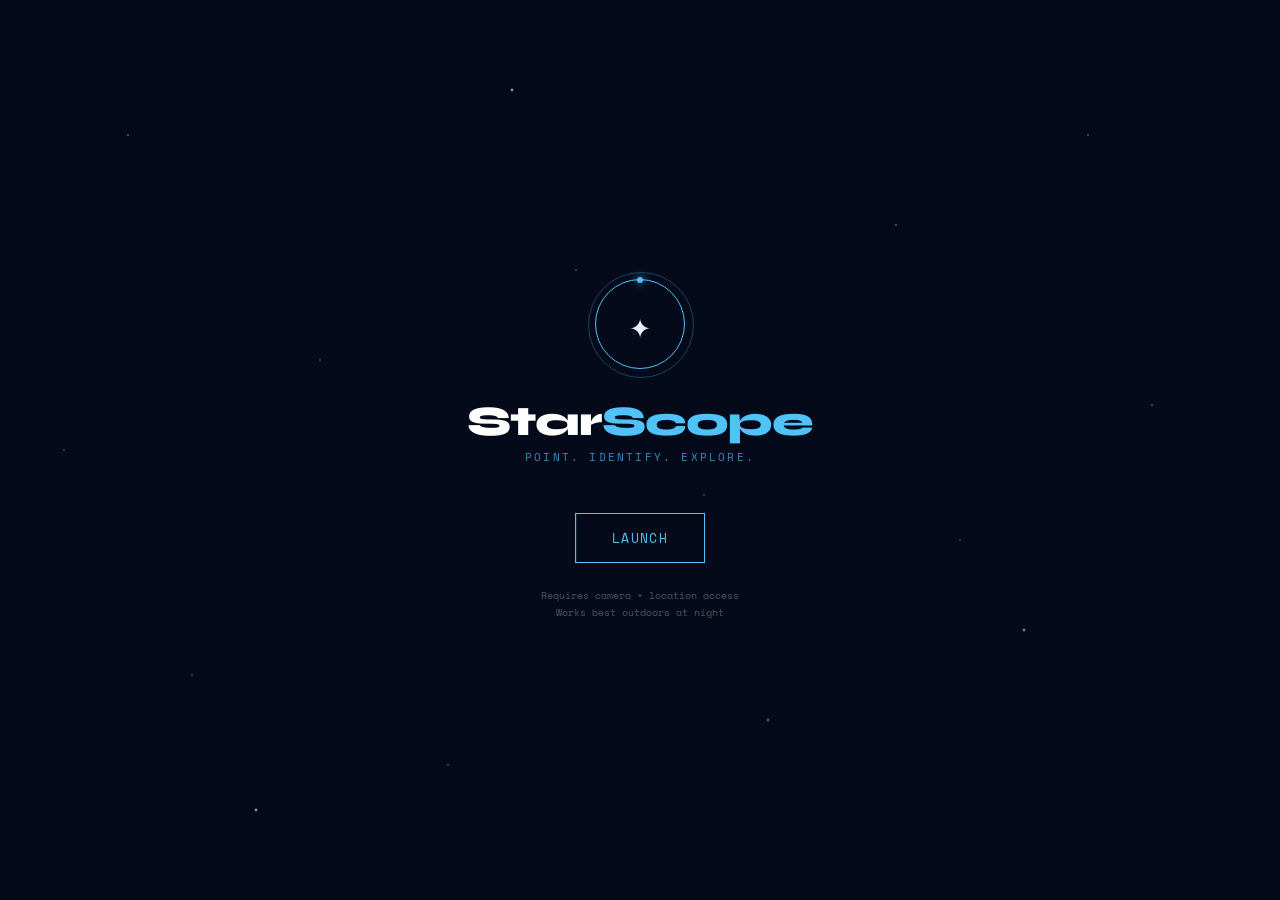
<file: index.html>
<!DOCTYPE html>
<html lang="en">
<head>
<meta charset="UTF-8">
<meta name="viewport" content="width=device-width, initial-scale=1.0, maximum-scale=1.0, user-scalable=no">
<title>StarScope</title>
<link rel="stylesheet" href="src/styles/starscope.css">
</head>
<body>
<div id="app">

  <!-- SPLASH -->
  <div id="splash">
    <div class="splash-stars"></div>
    <div class="logo-wrap">
      <div class="logo-ring">
        <div class="logo-star">✦</div>
      </div>
    </div>
    <div class="app-name">Star<span>Scope</span></div>
    <div class="app-tagline">Point. Identify. Explore.</div>
    <button class="start-btn">Launch</button>
    <div class="splash-note">
      Requires camera + location access<br>
      Works best outdoors at night
    </div>
  </div>

  <!-- PERMISSION SCREEN -->
  <div id="perm-screen">
    <div class="perm-icon">📡</div>
    <div class="perm-title">Allow Access</div>
    <div class="perm-desc">StarScope needs your camera and location to identify stars in real time.</div>
    <button class="perm-btn">Allow Camera & Location</button>
    <button class="perm-skip">Try demo mode instead →</button>
  </div>

  <!-- CAMERA VIEW -->
  <div id="camera-view">
    <video id="video" autoplay playsinline muted></video>
    <div id="sim-sky" id="sim-sky"></div>
    <canvas id="overlay-canvas"></canvas>
    <div id="night-overlay"></div>
    <div class="scan-line" id="scan-line"></div>

    <!-- Crosshair -->
    <div class="crosshair">
      <div class="ch-corner ch-tl"></div>
      <div class="ch-corner ch-tr"></div>
      <div class="ch-corner ch-bl"></div>
      <div class="ch-corner ch-br"></div>
    </div>

    <!-- HUD Top -->
    <div id="hud-top">
      <div class="hud-logo">Star<span>Scope</span></div>
      <div class="hud-status">
        <span class="status-dot"></span>LIVE<br>
        <span id="hud-time"></span><br>
        <span id="hud-loc">Locating...</span>
      </div>
    </div>

    <!-- Star Panel -->
    <div id="star-panel">
      <div class="panel-header">
        <div class="panel-title">✦ Stars in view</div>
        <button class="panel-close">×</button>
      </div>
      <div id="star-list"></div>
    </div>

    <!-- HUD Bottom -->
    <div id="hud-bottom">
      <div class="compass-bar">
        <div class="compass-val">AZ <strong id="val-az">---°</strong></div>
        <div class="compass-val">ALT <strong id="val-alt">---°</strong></div>
        <div class="compass-val">LAT <strong id="val-lat">--.-°</strong></div>
        <div class="compass-val">LON <strong id="val-lon">--.-°</strong></div>
      </div>
    </div>
  </div>

  <!-- DETAIL MODAL -->
  <div id="detail-modal">
    <div class="modal-card">
      <button class="modal-close">×</button>
      <div class="modal-icon" id="modal-icon">★</div>
      <div class="modal-name" id="modal-name">Sirius</div>
      <div class="modal-type" id="modal-type">Star · Canis Major</div>
      <div class="modal-facts" id="modal-facts"></div>
    </div>
  </div>

</div>

<script type="module" src="src/views/app.js"></script>
</body>
</html>
</file>
<file: src/styles/starscope.css>
@import url('https://fonts.googleapis.com/css2?family=Space+Mono:ital,wght@0,400;0,700;1,400&family=Syne:wght@400;700;800&display=swap');

  :root {
    --sky: #050a1a;
    --accent: #4fc3f7;
    --accent2: #b39ddb;
    --star: #fffde7;
    --dim: rgba(79,195,247,0.18);
    --panel: rgba(5,10,26,0.82);
    --font-display: 'Syne', sans-serif;
    --font-mono: 'Space Mono', monospace;
  }

  * { box-sizing: border-box; margin: 0; padding: 0; }

  html, body {
    width: 100%; height: 100%;
    background: var(--sky);
    color: #e8f4fd;
    font-family: var(--font-mono);
    overflow: hidden;
    user-select: none;
  }

  #app {
    width: 100vw; height: 100vh;
    position: relative;
    display: flex; flex-direction: column;
    align-items: center; justify-content: center;
  }

  /* ── SPLASH ── */
  #splash {
    position: absolute; inset: 0;
    display: flex; flex-direction: column;
    align-items: center; justify-content: center;
    background: var(--sky);
    z-index: 100;
    gap: 0;
  }

  .splash-stars {
    position: absolute; inset: 0;
    background-image:
      radial-gradient(1px 1px at 10% 15%, rgba(255,255,255,0.9) 0%, transparent 100%),
      radial-gradient(1px 1px at 25% 40%, rgba(255,255,255,0.7) 0%, transparent 100%),
      radial-gradient(2px 2px at 40% 10%, rgba(255,255,255,0.8) 0%, transparent 100%),
      radial-gradient(1px 1px at 55% 55%, rgba(255,255,255,0.6) 0%, transparent 100%),
      radial-gradient(1px 1px at 70% 25%, rgba(255,255,255,0.9) 0%, transparent 100%),
      radial-gradient(2px 2px at 80% 70%, rgba(255,255,255,0.7) 0%, transparent 100%),
      radial-gradient(1px 1px at 90% 45%, rgba(255,255,255,0.8) 0%, transparent 100%),
      radial-gradient(1px 1px at 15% 75%, rgba(255,255,255,0.6) 0%, transparent 100%),
      radial-gradient(1px 1px at 35% 85%, rgba(255,255,255,0.7) 0%, transparent 100%),
      radial-gradient(2px 2px at 60% 80%, rgba(255,255,255,0.5) 0%, transparent 100%),
      radial-gradient(1px 1px at 85% 15%, rgba(255,255,255,0.8) 0%, transparent 100%),
      radial-gradient(1px 1px at 5% 50%, rgba(255,255,255,0.6) 0%, transparent 100%),
      radial-gradient(1px 1px at 45% 30%, rgba(255,255,255,0.7) 0%, transparent 100%),
      radial-gradient(1px 1px at 75% 60%, rgba(255,255,255,0.5) 0%, transparent 100%),
      radial-gradient(2px 2px at 20% 90%, rgba(255,255,255,0.8) 0%, transparent 100%);
  }

  .logo-wrap {
    position: relative;
    margin-bottom: 2rem;
  }

  .logo-ring {
    width: 90px; height: 90px;
    border: 1.5px solid var(--accent);
    border-radius: 50%;
    display: flex; align-items: center; justify-content: center;
    animation: spin-slow 20s linear infinite;
    position: relative;
  }

  .logo-ring::before {
    content: '';
    position: absolute;
    width: 104px; height: 104px;
    border: 0.5px solid rgba(79,195,247,0.3);
    border-radius: 50%;
    top: -8px; left: -8px;
    animation: spin-slow 30s linear infinite reverse;
  }

  .logo-ring::after {
    content: '';
    position: absolute;
    width: 6px; height: 6px;
    background: var(--accent);
    border-radius: 50%;
    top: -3px; left: 50%;
    transform: translateX(-50%);
    box-shadow: 0 0 8px var(--accent);
  }

  .logo-star {
    font-size: 36px;
    animation: pulse-star 3s ease-in-out infinite;
  }

  @keyframes spin-slow { to { transform: rotate(360deg); } }
  @keyframes pulse-star {
    0%, 100% { opacity: 0.8; transform: scale(1); }
    50% { opacity: 1; transform: scale(1.1); }
  }

  .app-name {
    font-family: var(--font-display);
    font-size: 42px;
    font-weight: 800;
    letter-spacing: -1px;
    color: #fff;
    line-height: 1;
    margin-bottom: 6px;
  }

  .app-name span { color: var(--accent); }

  .app-tagline {
    font-size: 11px;
    color: rgba(79,195,247,0.7);
    letter-spacing: 0.2em;
    text-transform: uppercase;
    margin-bottom: 3rem;
  }

  .start-btn {
    background: transparent;
    border: 1px solid var(--accent);
    color: var(--accent);
    font-family: var(--font-mono);
    font-size: 13px;
    letter-spacing: 0.1em;
    padding: 14px 36px;
    cursor: pointer;
    position: relative;
    overflow: hidden;
    transition: color 0.3s;
    text-transform: uppercase;
  }

  .start-btn::before {
    content: '';
    position: absolute;
    inset: 0;
    background: var(--accent);
    transform: translateX(-100%);
    transition: transform 0.3s ease;
    z-index: -1;
  }

  .start-btn:hover { color: var(--sky); }
  .start-btn:hover::before { transform: translateX(0); }

  .splash-note {
    margin-top: 1.5rem;
    font-size: 10px;
    color: rgba(255,255,255,0.3);
    text-align: center;
    line-height: 1.7;
  }

  /* ── CAMERA VIEW ── */
  #camera-view {
    display: none;
    position: absolute; inset: 0;
    width: 100%; height: 100%;
  }

  #video {
    width: 100%; height: 100%;
    object-fit: cover;
    display: block;
  }

  #overlay-canvas {
    position: absolute; inset: 0;
    width: 100%; height: 100%;
    pointer-events: none;
  }

  /* ── NIGHT MODE OVERLAY ── */
  #night-overlay {
    position: absolute; inset: 0;
    background: rgba(0,5,20,0.45);
    pointer-events: none;
    mix-blend-mode: multiply;
  }

  /* ── HUD ── */
  #hud-top {
    position: absolute;
    top: 0; left: 0; right: 0;
    padding: 16px 20px 0;
    display: flex;
    align-items: flex-start;
    justify-content: space-between;
    z-index: 10;
  }

  .hud-logo {
    font-family: var(--font-display);
    font-size: 20px;
    font-weight: 800;
    color: #fff;
    text-shadow: 0 0 20px rgba(79,195,247,0.5);
  }

  .hud-logo span { color: var(--accent); }

  .hud-status {
    font-size: 10px;
    color: var(--accent);
    letter-spacing: 0.12em;
    text-align: right;
    line-height: 1.8;
  }

  .status-dot {
    display: inline-block;
    width: 6px; height: 6px;
    background: #4caf50;
    border-radius: 50%;
    margin-right: 5px;
    animation: blink 2s ease-in-out infinite;
    vertical-align: middle;
  }

  @keyframes blink {
    0%, 100% { opacity: 1; }
    50% { opacity: 0.3; }
  }

  #hud-bottom {
    position: absolute;
    bottom: 0; left: 0; right: 0;
    padding: 0 20px 24px;
    z-index: 10;
  }

  .compass-bar {
    background: var(--panel);
    border: 0.5px solid rgba(79,195,247,0.3);
    border-radius: 4px;
    padding: 8px 16px;
    display: flex;
    justify-content: space-between;
    align-items: center;
    margin-bottom: 10px;
    backdrop-filter: blur(10px);
  }

  .compass-val {
    font-size: 11px;
    color: rgba(255,255,255,0.5);
    letter-spacing: 0.08em;
  }

  .compass-val strong {
    color: var(--accent);
    font-size: 13px;
  }

  .scan-btn {
    width: 100%;
    background: var(--panel);
    border: 1px solid var(--accent);
    color: var(--accent);
    font-family: var(--font-mono);
    font-size: 12px;
    letter-spacing: 0.12em;
    padding: 13px;
    cursor: pointer;
    text-transform: uppercase;
    backdrop-filter: blur(10px);
    transition: all 0.2s;
    border-radius: 2px;
  }

  .scan-btn:active {
    background: rgba(79,195,247,0.15);
    transform: scale(0.99);
  }

  /* ── STAR PANEL ── */
  #star-panel {
    position: absolute;
    bottom: 130px; left: 20px; right: 20px;
    background: var(--panel);
    border: 0.5px solid rgba(79,195,247,0.4);
    border-radius: 4px;
    padding: 14px 16px;
    backdrop-filter: blur(16px);
    z-index: 10;
    display: none;
    animation: slide-up 0.3s ease;
    max-height: 45vh;
    overflow-y: auto;
  }

  @keyframes slide-up {
    from { opacity: 0; transform: translateY(20px); }
    to { opacity: 1; transform: translateY(0); }
  }

  .panel-header {
    display: flex;
    justify-content: space-between;
    align-items: center;
    margin-bottom: 12px;
    padding-bottom: 10px;
    border-bottom: 0.5px solid rgba(79,195,247,0.2);
  }

  .panel-title {
    font-family: var(--font-display);
    font-size: 13px;
    font-weight: 700;
    color: var(--accent);
    letter-spacing: 0.1em;
    text-transform: uppercase;
  }

  .panel-close {
    background: none; border: none;
    color: rgba(255,255,255,0.4);
    font-size: 18px; cursor: pointer;
    line-height: 1; padding: 0 4px;
  }

  .star-item {
    display: flex;
    align-items: flex-start;
    gap: 12px;
    padding: 10px 0;
    border-bottom: 0.5px solid rgba(255,255,255,0.06);
    cursor: pointer;
    transition: background 0.15s;
  }

  .star-item:last-child { border-bottom: none; }
  .star-item:hover { background: rgba(79,195,247,0.05); margin: 0 -16px; padding: 10px 16px; }

  .star-dot {
    width: 28px; height: 28px;
    border-radius: 50%;
    display: flex; align-items: center; justify-content: center;
    font-size: 14px;
    flex-shrink: 0;
    margin-top: 2px;
  }

  .star-dot.bright { background: rgba(255,253,231,0.12); border: 1px solid rgba(255,253,231,0.4); }
  .star-dot.planet { background: rgba(179,157,219,0.15); border: 1px solid rgba(179,157,219,0.5); }
  .star-dot.constellation { background: rgba(79,195,247,0.1); border: 1px solid rgba(79,195,247,0.3); }

  .star-info { flex: 1; }

  .star-name {
    font-family: var(--font-display);
    font-size: 14px;
    font-weight: 700;
    color: #fff;
    margin-bottom: 2px;
  }

  .star-meta {
    font-size: 10px;
    color: rgba(255,255,255,0.45);
    line-height: 1.6;
    letter-spacing: 0.05em;
  }

  .star-badge {
    font-size: 9px;
    padding: 2px 7px;
    border-radius: 2px;
    font-weight: 700;
    letter-spacing: 0.08em;
    text-transform: uppercase;
    align-self: center;
    flex-shrink: 0;
  }

  .badge-exo { background: rgba(179,157,219,0.2); color: #b39ddb; border: 0.5px solid rgba(179,157,219,0.4); }
  .badge-planet { background: rgba(255,167,38,0.15); color: #ffa726; border: 0.5px solid rgba(255,167,38,0.3); }
  .badge-star { background: rgba(255,253,231,0.1); color: rgba(255,253,231,0.7); border: 0.5px solid rgba(255,253,231,0.2); }

  /* ── CROSSHAIR ── */
  .crosshair {
    position: absolute;
    top: 50%; left: 50%;
    transform: translate(-50%, -50%);
    width: 60px; height: 60px;
    pointer-events: none;
    z-index: 5;
  }

  .crosshair::before, .crosshair::after {
    content: '';
    position: absolute;
    background: rgba(79,195,247,0.6);
  }

  .crosshair::before { width: 1px; height: 100%; left: 50%; top: 0; }
  .crosshair::after { width: 100%; height: 1px; top: 50%; left: 0; }

  .ch-corner {
    position: absolute;
    width: 12px; height: 12px;
    border-color: var(--accent);
    border-style: solid;
    border-width: 0;
  }

  .ch-tl { top: 0; left: 0; border-top-width: 1.5px; border-left-width: 1.5px; }
  .ch-tr { top: 0; right: 0; border-top-width: 1.5px; border-right-width: 1.5px; }
  .ch-bl { bottom: 0; left: 0; border-bottom-width: 1.5px; border-left-width: 1.5px; }
  .ch-br { bottom: 0; right: 0; border-bottom-width: 1.5px; border-right-width: 1.5px; }

  /* ── SCANNING ANIMATION ── */
  .scan-line {
    position: absolute;
    left: 0; right: 0;
    height: 2px;
    background: linear-gradient(90deg, transparent, var(--accent), transparent);
    top: 0;
    animation: scan 2s ease-in-out;
    pointer-events: none;
    z-index: 8;
    display: none;
    opacity: 0.7;
  }

  @keyframes scan {
    0% { top: 0; opacity: 0.7; }
    100% { top: 100%; opacity: 0; }
  }

  /* ── NO CAMERA FALLBACK ── */
  #sim-sky {
    position: absolute; inset: 0;
    background: radial-gradient(ellipse at 30% 40%, #0a1628 0%, #050a1a 70%);
    display: none;
  }

  .sim-star {
    position: absolute;
    background: white;
    border-radius: 50%;
    animation: twinkle var(--tw, 3s) ease-in-out infinite;
  }

  @keyframes twinkle {
    0%, 100% { opacity: var(--op, 0.8); transform: scale(1); }
    50% { opacity: calc(var(--op, 0.8) * 0.4); transform: scale(0.7); }
  }

  /* ── DETAIL MODAL ── */
  #detail-modal {
    position: absolute; inset: 0;
    background: rgba(5,10,26,0.92);
    z-index: 50;
    display: none;
    flex-direction: column;
    align-items: center;
    justify-content: center;
    padding: 2rem;
    backdrop-filter: blur(8px);
  }

  .modal-card {
    background: rgba(10,20,45,0.95);
    border: 0.5px solid rgba(79,195,247,0.4);
    border-radius: 4px;
    padding: 2rem;
    width: 100%;
    max-width: 360px;
    position: relative;
  }

  .modal-close {
    position: absolute; top: 14px; right: 16px;
    background: none; border: none;
    color: rgba(255,255,255,0.4); font-size: 20px;
    cursor: pointer;
  }

  .modal-icon { font-size: 48px; margin-bottom: 1rem; text-align: center; }

  .modal-name {
    font-family: var(--font-display);
    font-size: 28px; font-weight: 800;
    color: #fff; margin-bottom: 4px;
    text-align: center;
  }

  .modal-type {
    font-size: 11px; letter-spacing: 0.15em;
    color: var(--accent); text-align: center;
    text-transform: uppercase; margin-bottom: 1.5rem;
  }

  .modal-facts { width: 100%; }

  .fact-row {
    display: flex; justify-content: space-between;
    padding: 8px 0;
    border-bottom: 0.5px solid rgba(255,255,255,0.06);
    font-size: 12px;
  }

  .fact-row:last-child { border-bottom: none; }
  .fact-label { color: rgba(255,255,255,0.4); }
  .fact-val { color: #fff; text-align: right; }
  .fact-val.highlight { color: var(--accent2); font-weight: 700; }

  /* ── PERMISSION SCREEN ── */
  #perm-screen {
    position: absolute; inset: 0;
    background: var(--sky);
    z-index: 90;
    display: none;
    flex-direction: column;
    align-items: center;
    justify-content: center;
    padding: 2rem;
    text-align: center;
  }

  .perm-icon { font-size: 52px; margin-bottom: 1.5rem; }
  .perm-title { font-family: var(--font-display); font-size: 22px; font-weight: 800; margin-bottom: 0.75rem; }
  .perm-desc { font-size: 12px; color: rgba(255,255,255,0.45); line-height: 1.8; margin-bottom: 2rem; max-width: 280px; }
  .perm-btn {
    background: transparent; border: 1px solid var(--accent);
    color: var(--accent); font-family: var(--font-mono);
    font-size: 12px; letter-spacing: 0.1em;
    padding: 12px 28px; cursor: pointer;
    text-transform: uppercase; margin-bottom: 12px; width: 100%; max-width: 280px;
  }
  .perm-skip {
    font-size: 11px; color: rgba(255,255,255,0.25);
    background: none; border: none; cursor: pointer;
    font-family: var(--font-mono);
  }
</file>
